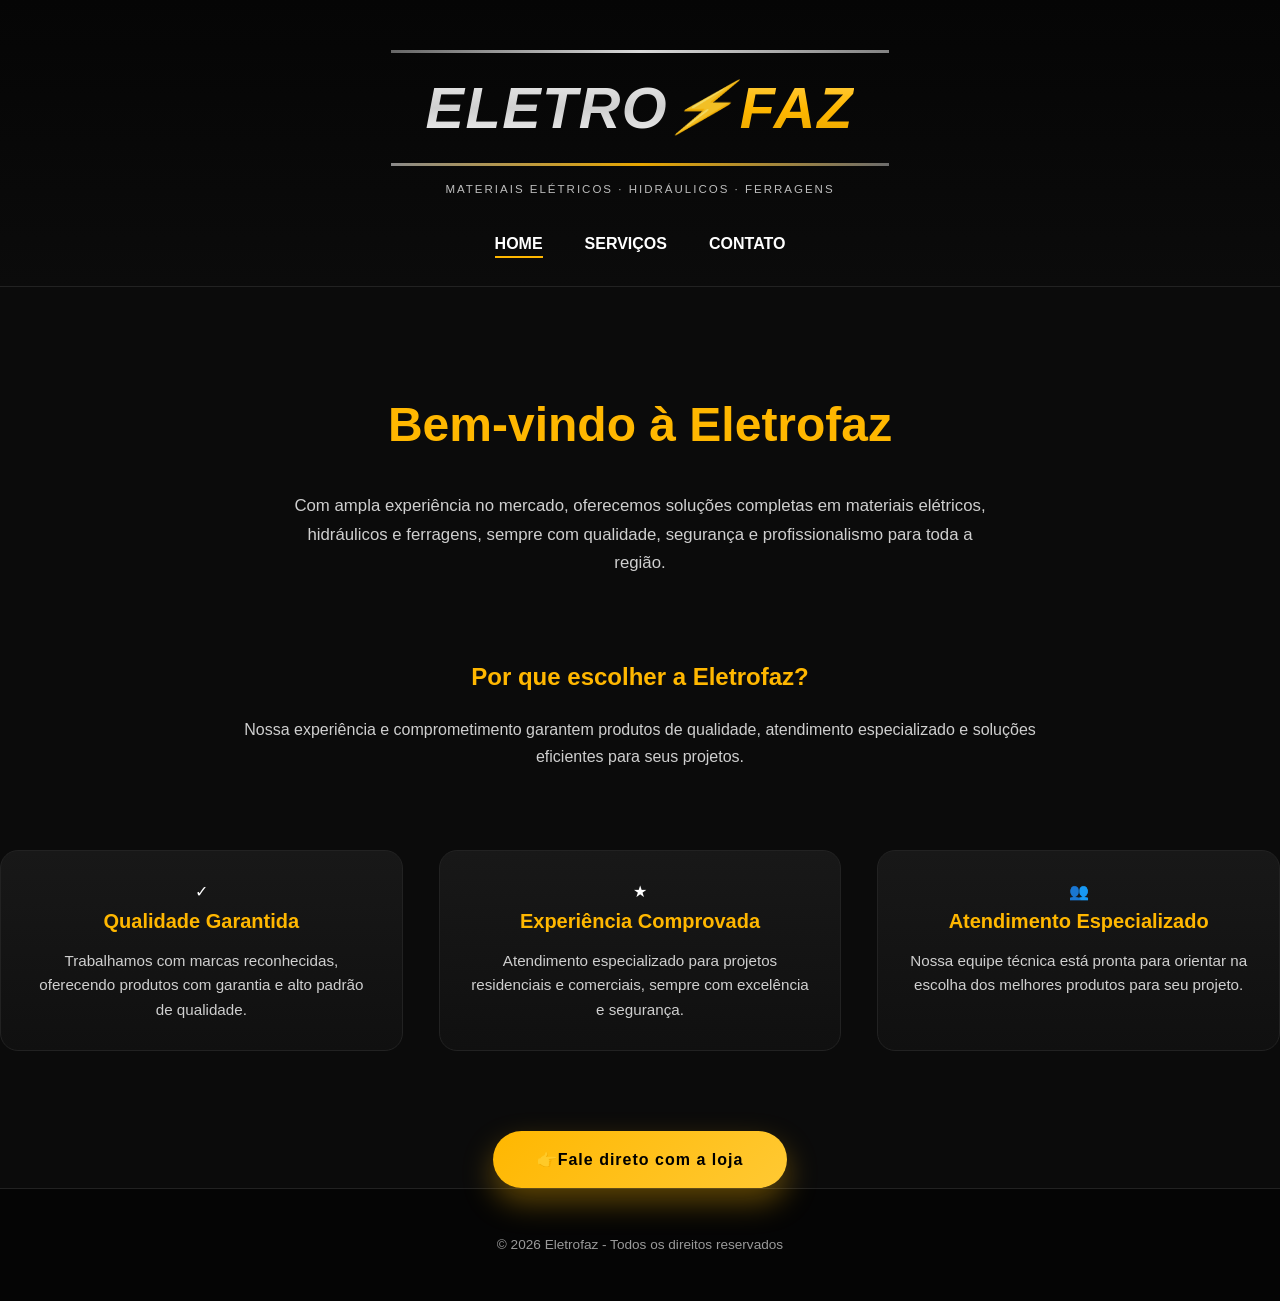
<file: index.html>
<!DOCTYPE html>
<html lang="pt-BR">
<head>
  <meta charset="UTF-8">
  <title>Eletrofaz - Soluções Elétricas</title>
  <meta name="viewport" content="width=device-width, initial-scale=1.0">
  <link rel="stylesheet" href="css/style.css">
</head>
<body>

<header class="header">
  <div class="header-content">

    <div class="logo">
      <div class="logo-text">
        <span class="eletro">ELETRO</span>
        <span class="raio">⚡</span>
        <span class="faz">FAZ</span>
      </div>
      <p class="logo-sub">
        Materiais Elétricos · Hidráulicos · Ferragens
      </p>
    </div>

    <nav class="nav">
      <ul>
        <li><a href="index.html" class="active">Home</a></li>
        <li><a href="servicos.html">Serviços</a></li>
        <li><a href="contato.html">Contato</a></li>
      </ul>
    </nav>

  </div>
</header>

<main class="section">

  <!-- HERO SECTION -->
  <div class="hero">
    <h1>Bem-vindo à Eletrofaz</h1>
    <p>Com ampla experiência no mercado, oferecemos soluções completas em materiais elétricos, hidráulicos e ferragens, sempre com qualidade, segurança e profissionalismo para toda a região.</p>
  </div>

  <!-- SOBRE A EMPRESA -->
  <div class="about">
    <h2>Por que escolher a Eletrofaz?</h2>
    <p>Nossa experiência e comprometimento garantem produtos de qualidade, atendimento especializado e soluções eficientes para seus projetos.</p>
  </div>

  <!-- CARDS DE DIFERENCIAIS -->
  <div class="cards">

    <div class="card">
      <div class="service-icon quality">✓</div>
      <h3>Qualidade Garantida</h3>
      <p>Trabalhamos com marcas reconhecidas, oferecendo produtos com garantia e alto padrão de qualidade.</p>
    </div>

    <div class="card">
      <div class="service-icon experience">★</div>
      <h3>Experiência Comprovada</h3>
      <p>Atendimento especializado para projetos residenciais e comerciais, sempre com excelência e segurança.</p>
    </div>

    <div class="card">
      <div class="service-icon support">👥</div>
      <h3>Atendimento Especializado</h3>
      <p>Nossa equipe técnica está pronta para orientar na escolha dos melhores produtos para seu projeto.</p>
    </div>

  </div>

  <div style="text-align:center; margin-top:60px;">
    <a href="contato.html" class="btn">👉Fale direto com a loja</a>
  </div>

</main>

<footer class="footer">
  © 2026 Eletrofaz - Todos os direitos reservados
</footer>

</body>
</html>
</file>
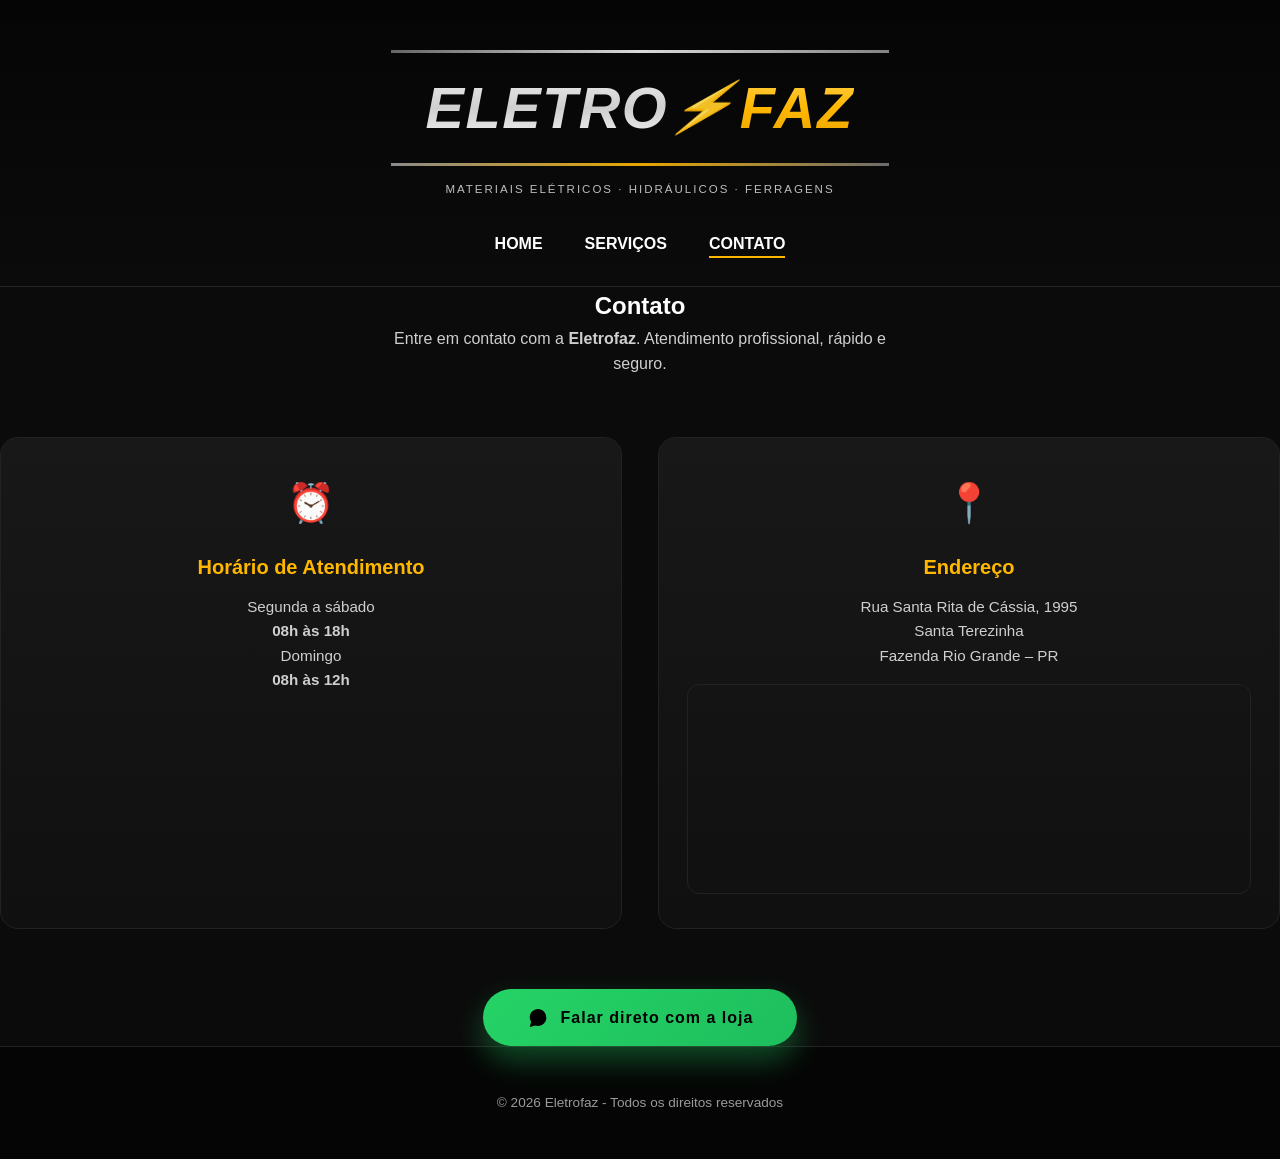
<file: contato.html>
<!DOCTYPE html>
<html lang="pt-BR">
<head>
  <meta charset="UTF-8">
  <title>Contato - Eletrofaz</title>
  <meta name="viewport" content="width=device-width, initial-scale=1.0">
  <link rel="stylesheet" href="css/style.css">
</head>
<body>

<header class="header">
  <div class="header-content">

    <div class="logo">
      <div class="logo-text">
        <span class="eletro">ELETRO</span>
        <span class="raio">⚡</span>
        <span class="faz">FAZ</span>
      </div>
      <p class="logo-sub">
        Materiais Elétricos · Hidráulicos · Ferragens
      </p>
    </div>

    <nav class="nav">
      <ul>
        <li><a href="index.html">Home</a></li>
        <li><a href="servicos.html">Serviços</a></li>
        <li><a href="contato.html" class="active">Contato</a></li>
      </ul>
    </nav>

  </div>
</header>

<main class="section contact-page">

  <h2>Contato</h2>
  <p class="contact-intro">
    Entre em contato com a <strong>Eletrofaz</strong>.  
    Atendimento profissional, rápido e seguro.
  </p>

  <div class="contact-grid">

    <!-- HORÁRIO -->
    <div class="contact-card">
      <div class="contact-icon">⏰</div>
      <h3>Horário de Atendimento</h3>
      <p>
        Segunda a sábado<br>
        <strong>08h às 18h</strong><br>
        Domingo<br>
        <strong>08h às 12h</strong>

      </p>
    </div>

    <!-- ENDEREÇO + MAPA -->
    <div class="contact-card contact-card-map">
      <div class="contact-icon">📍</div>
      <h3>Endereço</h3>
      <p>
        Rua Santa Rita de Cássia, 1995<br>
        Santa Terezinha<br>
        Fazenda Rio Grande – PR
      </p>

      <!-- MAPA DENTRO DO CARD -->
      <div class="map-inside-card">
        <iframe
          src="https://www.google.com/maps/embed?pb=!1m18!1m12!1m3!1d3596.25123310081!2d-49.33450102616097!3d-25.662965277414028!2m3!1f0!2f0!3f0!3m2!1i1024!2i768!4f13.1!3m3!1m2!1s0x94dcff86f2156bcf%3A0x858a8cef449586a3!2sR.%20Santa%20Rita%20de%20C%C3%A1ssia%2C%201995%20-%20Santa%20Terezinha%2C%20Fazenda%20Rio%20Grande%20-%20PR%2C%2083829-289!5e0!3m2!1spt-BR!2sbr!4v1770501171532!5m2!1spt-BR!2sbr"
          loading="lazy"
          referrerpolicy="no-referrer-when-downgrade"
          allowfullscreen
        ></iframe>
      </div>
    </div>

  </div>

  <!-- BOTÃO WHATSAPP -->
  <a
    href="https://wa.me/5541987934321"
    target="_blank"
    class="btn whatsapp contact-btn"
    aria-label="Falar no WhatsApp"
  >
    <svg
      class="whatsapp-icon"
      xmlns="http://www.w3.org/2000/svg"
      viewBox="0 0 32 32"
      aria-hidden="true"
    >
      <path
        fill="currentColor"
        d="M19.11 17.36c-.28-.14-1.64-.81-1.89-.9-.25-.09-.44-.14-.62.14-.18.28-.71.9-.87 1.08-.16.18-.32.2-.6.07-.28-.14-1.18-.43-2.25-1.38-.83-.74-1.39-1.66-1.55-1.94-.16-.28-.02-.43.12-.57.12-.12.28-.32.42-.48.14-.16.18-.28.28-.46.09-.18.05-.35-.02-.5-.07-.14-.62-1.49-.85-2.04-.22-.53-.45-.46-.62-.47h-.53c-.18 0-.46.07-.7.35-.25.28-.92.9-.92 2.18s.94 2.52 1.07 2.7c.14.18 1.85 2.83 4.49 3.97.63.27 1.12.43 1.5.55.63.2 1.21.17 1.67.1.51-.08 1.64-.67 1.87-1.32.23-.65.23-1.2.16-1.32-.07-.12-.25-.18-.53-.32zM16.04 3C9.4 3 4 8.32 4 14.89c0 2.36.72 4.56 1.96 6.4L4 29l7.93-2.08a12.14 12.14 0 004.11.72c6.63 0 12.04-5.32 12.04-11.89C28.08 8.32 22.67 3 16.04 3z"
      />
    </svg>
    Falar direto com a loja
  </a>

</main>

<footer class="footer">
  © 2026 Eletrofaz - Todos os direitos reservados
</footer>

</body>
</html>
</file>
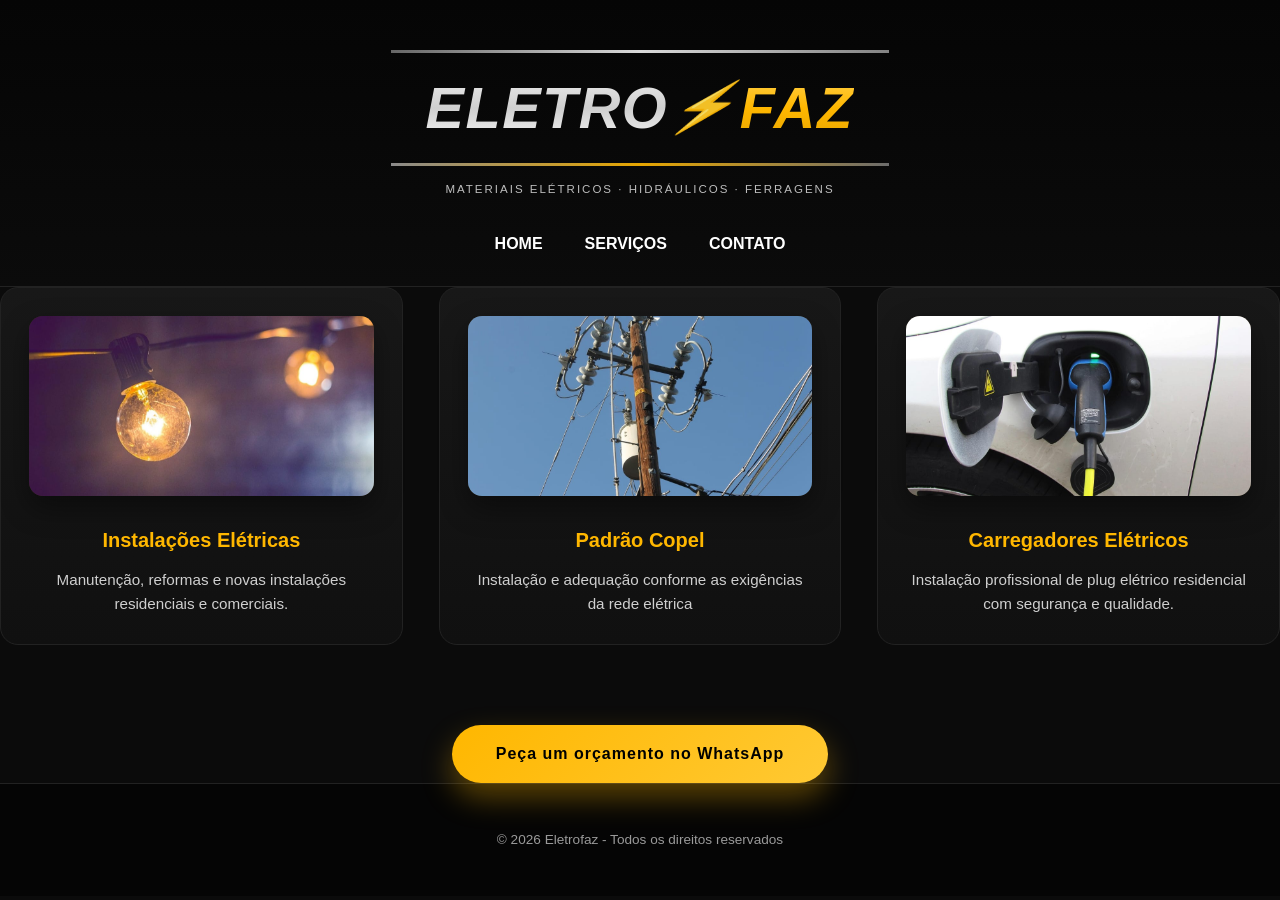
<file: servicos.html>
<!DOCTYPE html>
<html lang="pt-BR">
<head>
  <meta charset="UTF-8">
  <title>Serviços - Eletrofaz</title>
  <meta name="viewport" content="width=device-width, initial-scale=1.0">
  <link rel="stylesheet" href="css/style.css">
</head>
<body>

<header class="header">
  <div class="header-content">

    <div class="logo">
      <div class="logo-text">
        <span class="eletro">ELETRO</span>
        <span class="raio">⚡</span>
        <span class="faz">FAZ</span>
      </div>
      <p class="logo-sub">
        Materiais Elétricos · Hidráulicos · Ferragens
      </p>
    </div>

    <nav class="nav">
      <ul>
        <li><a href="index.html">Home</a></li>
        <li><a href="servicos.html">Serviços</a></li>
        <li><a href="contato.html">Contato</a></li>
      </ul>
    </nav>

  </div>
</header>

<main class="section">
  

  <div class="cards">

    <!-- CARD 1 -->
    <div class="card">
      <!-- IMAGEM: Instalações Elétricas -->
      <img
        src="imagens/Lampada.png.jpeg"
        alt="Instalações Elétricas"
        class="service-img"
      >

      <h3>Instalações Elétricas</h3>
      <p>Manutenção, reformas e novas instalações residenciais e comerciais.</p>
    </div>

    <!-- CARD 2 -->
    <div class="card">
      <!-- IMAGEM: Padrão Copel -->
      <img
        src="imagens/poste.png.jpeg"
        alt="Padrão Copel"
        class="service-img"
      >

      <h3>Padrão Copel</h3>
      <p>Instalação e adequação conforme as exigências da rede elétrica</p>
    </div>

    <!-- CARD 3 -->
    <div class="card">
      <!-- IMAGEM: Carregadores Elétricos -->
      <img
        src="imagens/Carro eletrico.png.jpeg"
        alt="Carregadores Elétricos"
        class="service-img"
      >

      <h3>Carregadores Elétricos</h3>
      <p>Instalação profissional de plug elétrico residencial com segurança e qualidade.</p>
    </div>

  </div>

  <div style="text-align:center; margin-top:60px;">
    <a href="contato.html" class="btn">Peça um orçamento no WhatsApp</a>
  </div>
</main>

<footer class="footer">
  © 2026 Eletrofaz - Todos os direitos reservados
</footer>

</body>
</html>
</file>
<file: css/style.css>
/* ==================================================
   VARIÁVEIS
================================================== */
:root {
  --black: #0b0b0b;
  --dark: #111;
  --card: #151515;
  --border: #222;
  --yellow: #ffb700;
  --yellow-strong: #ffc933;
  --text: #ffffff;
  --muted: #cfcfcf;
}

/* ==================================================
   RESET
================================================== */
* {
  margin: 0;
  padding: 0;
  box-sizing: border-box;
  font-family: "Segoe UI", Arial, sans-serif;
}

body {
  background-color: var(--black);
  color: var(--text);
  line-height: 1.6;
}

/* ==================================================
   HEADER
================================================== */
.header {
  background: linear-gradient(180deg, #050505, #0b0b0b);
  padding: 50px 20px 30px;
  border-bottom: 1px solid var(--border);
}

.header-content {
  max-width: 1200px;
  margin: auto;
  text-align: center;
}

/* ==================================================
   LOGO
================================================== */
.logo {
  margin-bottom: 30px;
}

.logo-text {
  display: flex;
  justify-content: center;
  align-items: center;
  gap: 10px;
  font-size: 3.4rem;
  font-weight: 800;
}

.logo-text .eletro {
  color: #fff;
}

.logo-text .faz,
.logo-text .raio {
  color: var(--yellow);
}

.logo-sub {
  font-size: 0.75rem;
  color: #bdbdbd;
  margin-top: 10px;
  letter-spacing: 1px;
}

/* ==================================================
   MENU
================================================== */
.nav ul {
  display: flex;
  justify-content: center;
  gap: 42px;
  list-style: none;
}

.nav a {
  color: #fff;
  text-decoration: none;
  font-weight: 600;
  text-transform: uppercase;
  position: relative;
}

.nav a::after {
  content: "";
  position: absolute;
  bottom: -6px;
  left: 0;
  width: 0;
  height: 2px;
  background: var(--yellow);
  transition: 0.3s;
}

.nav a:hover::after,
.nav a.active::after {
  width: 100%;
}

/* ==================================================
   HERO HOME
================================================== */
.hero {
  max-width: 1000px;
  margin: 100px auto 80px;
  text-align: center;
  padding: 0 24px;
}

.hero h1 {
  font-size: 3rem;
  color: var(--yellow);
  margin-bottom: 28px;
}

.hero p {
  font-size: 1.05rem;
  color: var(--muted);
  line-height: 1.7;
  max-width: 720px;
  margin: 0 auto;
}

/* ==================================================
   SOBRE A EMPRESA
================================================== */
.about {
  max-width: 900px;
  margin: 0 auto 80px;
  text-align: center;
  padding: 0 24px;
}

.about h2 {
  color: var(--yellow);
  margin-bottom: 20px;
}

.about p {
  color: var(--muted);
  line-height: 1.7;
  font-size: 1rem;
}

/* ==================================================
   CARDS DE SERVIÇOS
================================================== */
.cards {
  display: grid;
  grid-template-columns: repeat(auto-fit, minmax(280px, 1fr));
  gap: 36px;
  margin-bottom: 80px;
}

.card {
  background: linear-gradient(180deg, #181818, #101010);
  padding: 28px;
  border-radius: 18px;
  border: 1px solid var(--border);
  text-align: center;
  transition: transform 0.35s ease, box-shadow 0.35s ease, border-color 0.35s;
}

.card:hover {
  transform: translateY(-12px);
  border-color: var(--yellow);
  box-shadow: 0 20px 40px rgba(0,0,0,0.6);
}

.card h3 {
  color: var(--yellow);
  margin-bottom: 12px;
  font-size: 1.25rem;
}

.card p {
  color: var(--muted);
  font-size: 0.95rem;
  line-height: 1.6;
}

/* ==================================================
   IMAGENS DE SERVIÇOS
================================================== */
.service-img {
  width: 100%;
  height: 180px;
  object-fit: cover;
  border-radius: 14px;
  margin-bottom: 20px;
  box-shadow: inset 0 0 0 1px rgba(255,183,0,0.15),
              0 12px 28px rgba(0,0,0,0.4);
  transition: transform 0.4s ease, box-shadow 0.4s ease;
}

.card:hover .service-img {
  transform: scale(1.05);
  box-shadow: inset 0 0 0 1px rgba(255,183,0,0.3),
              0 18px 40px rgba(0,0,0,0.55);
}

/* ==================================================
   CONTATO
================================================== */
.contact-page {
  text-align: center;
}

.contact-intro {
  max-width: 520px;
  margin: 0 auto 60px;
  color: var(--muted);
  font-size: 1rem;
}

.contact-grid {
  display: grid;
  grid-template-columns: repeat(auto-fit, minmax(260px, 1fr));
  gap: 36px;
  margin-bottom: 60px;
}

.contact-card {
  background: linear-gradient(180deg, #181818, #101010);
  border: 1px solid var(--border);
  border-radius: 18px;
  padding: 34px 28px;
  transition: transform 0.3s ease, box-shadow 0.3s ease;
}

.contact-card:hover {
  transform: translateY(-8px);
  box-shadow: 0 16px 36px rgba(0,0,0,0.6);
}

.contact-icon {
  font-size: 2.4rem;
  margin-bottom: 18px;
}

.contact-card h3 {
  color: var(--yellow);
  margin-bottom: 12px;
  font-size: 1.25rem;
}

.contact-card p {
  color: var(--muted);
  line-height: 1.6;
  font-size: 0.95rem;
}

/* ==================================================
   BOTÕES
================================================== */
.btn {
  display: inline-flex;
  align-items: center;
  justify-content: center;
  padding: 16px 44px;
  background: linear-gradient(135deg, var(--yellow), var(--yellow-strong));
  color: #000;
  font-weight: 700;
  font-size: 1rem;
  text-decoration: none;
  border-radius: 50px;
  letter-spacing: 1px;
  transition: transform 0.3s ease, box-shadow 0.3s ease;
  box-shadow: 0 14px 30px rgba(255,183,0,0.35);
}

.btn:hover {
  transform: translateY(-4px);
  box-shadow: 0 20px 40px rgba(255,183,0,0.5);
}

/* WhatsApp */
.btn.whatsapp {
  background: linear-gradient(135deg, #25d366, #1ebe5d);
  box-shadow: 0 14px 30px rgba(37,211,102,0.35);
}

.btn.whatsapp:hover {
  box-shadow: 0 20px 40px rgba(37,211,102,0.55);
}

.whatsapp-icon {
  width: 22px;
  height: 22px;
  margin-right: 12px;
  color: #000;
  display: inline-block;
}

/* ==================================================
   FOOTER
================================================== */
.footer {
  background: #050505;
  border-top: 1px solid var(--border);
  padding: 45px 20px;
  text-align: center;
  color: #9a9a9a;
  font-size: 0.85rem;
}

/* ==================================================
   RESPONSIVO
================================================== */
@media (max-width: 600px) {
  .logo-text {
    font-size: 2.6rem;
  }

  .hero h1 {
    font-size: 2.4rem;
  }

  .hero, .about {
    margin: 70px 20px 60px;
  }

  .service-img {
    height: 160px;
  }
}

/* ==================================================
   LOGO – ESTILO METÁLICO COM RAIO ITÁLICO
================================================== */

.logo {
  margin-bottom: 32px;
  text-align: center;
}

.logo-text {
  position: relative;
  display: inline-flex;
  align-items: center;
  gap: 8px;
  font-size: 3.6rem;
  font-weight: 900;
  text-transform: uppercase;
  letter-spacing: 1.5px;
  padding: 12px 0;
}

/* BARRA SUPERIOR */
.logo-text::before {
  content: "";
  position: absolute;
  top: 0;
  left: -8%;
  width: 116%;
  height: 3px;
  background: linear-gradient(
    90deg,
    #777,
    #fff,
    #999
  );
  opacity: 0.85;
}

/* BARRA INFERIOR */
.logo-text::after {
  content: "";
  position: absolute;
  bottom: 0;
  left: -8%;
  width: 116%;
  height: 3px;
  background: linear-gradient(
    90deg,
    #999,
    var(--yellow),
    #777
  );
  opacity: 0.9;
}

/* ELETRO – METÁLICO PRATA */
.logo-text .eletro {
  background: linear-gradient(
    180deg,
    #f5f5f5,
    #cfcfcf,
    #ffffff
  );
  -webkit-background-clip: text;
  -webkit-text-fill-color: transparent;
  font-style: italic;
}

/* RAIO – ITÁLICO E INTEGRADO */
.logo-text .raio {
  display: inline-block;
  font-size: 3.1rem;
  color: var(--yellow);
  font-style: italic;
  transform: skewX(-18deg);
  margin: 0 -4px;
  opacity: 0.95;
}

/* FAZ – METÁLICO DOURADO */
.logo-text .faz {
  background: linear-gradient(
    180deg,
    #ffd966,
    #ffb700,
    #e0a000
  );
  -webkit-background-clip: text;
  -webkit-text-fill-color: transparent;
  font-style: italic;
  letter-spacing: 2px;
}

/* SUBTÍTULO */
.logo-sub {
  margin-top: 14px;
  font-size: 0.72rem;
  letter-spacing: 2px;
  text-transform: uppercase;
  color: #bdbdbd;
}

/* RESPONSIVO */
@media (max-width: 600px) {
  .logo-text {
    font-size: 2.6rem;
  }

  .logo-text .raio {
    font-size: 2.3rem;
  }
}

/* ==================================================
   MAPA MENOR DENTRO DO CARD
================================================== */
.map-inside-card {
  margin-top: 16px;
  border-radius: 12px;
  overflow: hidden;
  border: 1px solid var(--border);
}

.map-inside-card iframe {
  width: 100%;
  height: 200px; /* tamanho menor */
  border: 0;
  border-radius: 12px;
}

/* RESPONSIVO PARA CELULAR */
@media (max-width: 600px) {
  .map-inside-card iframe {
    height: 160px;
  }
}
</file>
